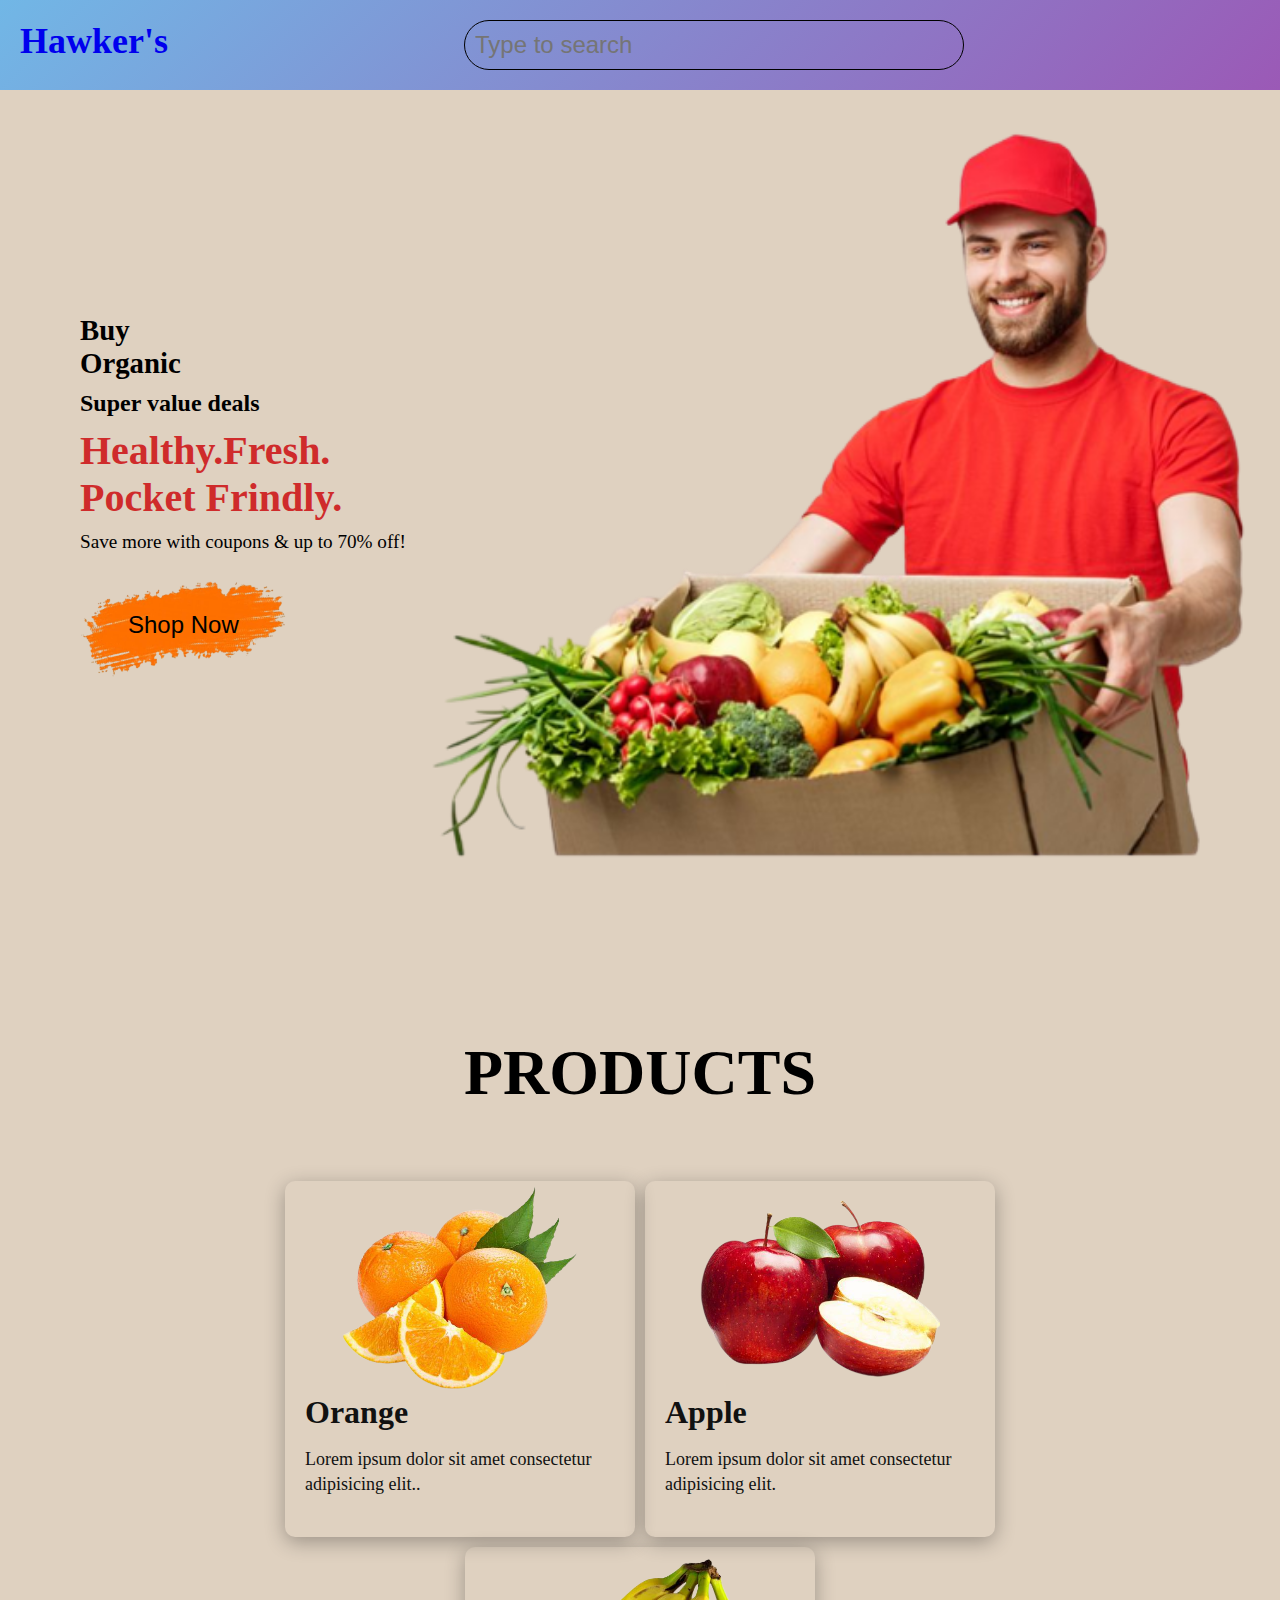
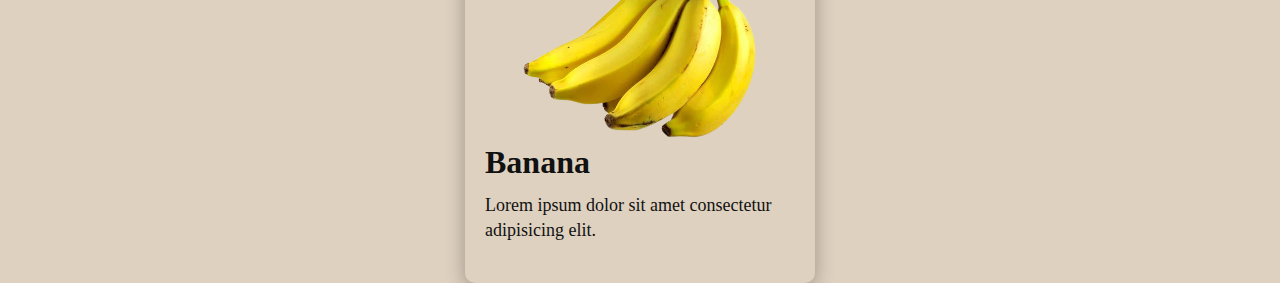
<file: index.html>
<!DOCTYPE html>
<html lang="en">

<head>
    <meta charset="UTF-8">
    <meta http-equiv="X-UA-Compatible" content="IE=edge">
    <meta name="viewport" content="width=device-width, initial-scale=1.0">
    <title>Hawker's</title>
    <link rel="stylesheet" href="style.css">
    <link rel="stylesheet" href="https://cdnjs.cloudflare.com/ajax/libs/font-awesome/6.4.0/css/all.min.css"
        integrity="sha512-iecdLmaskl7CVkqkXNQ/ZH/XLlvWZOJyj7Yy7tcenmpD1ypASozpmT/E0iPtmFIB46ZmdtAc9eNBvH0H/ZpiBw=="
        crossorigin="anonymous" referrerpolicy="no-referrer" />
</head>

<body>
    <header>
        <div class="header">
            <div class="logo"><a href="#">Hawker's</a></div>
            <div class="main">
                <input type="search" placeholder="Type to search">
                <a href="#"><i class="fa-solid fa-magnifying-glass"></i></a>
            </div>
            <div class="login"><a href="./Signup.php"><i class="fa-solid fa-user"></i></a></div>


        </div>
    </header>

    <main>
        <section class="hero">
            <h4> Buy <br>Organic</h4>
            <h2>Super value deals</h2>
            <h1>Healthy.Fresh. <br>Pocket Frindly.</h1>

            <p>Save more with coupons & up to 70% off!</p>
            <button class="shop-btn">
                <img src="./Image/splash.png" alt="">
                <div class="text">Shop Now</div>
            </button>
        </section>
    </main>
    <section class="products-container">
        <div class="container-index">
 <div class="heading">
                <h1>products</h1>
                
            </div>
          
    
            <div class="products">
               
                
               <a href="./Sellar.html"> <div class="product">
                <div class="image">
                    <img src="./Image/f1 (1).png" alt="">
                </div>
                <div class="namePrice">
                    <h3>Orange</h3>
                    
                </div>
                <p>Lorem ipsum dolor sit amet consectetur adipisicing elit..</p>
               
            </div></a>
    
               <a href="./Sellar.html"> <div class="product">
                <div class="image">
                    <img src="./Image/f2.png" alt="">
                </div>
                <div class="namePrice">
                    <h3>Apple</h3>
                   
                </div>
                <p>Lorem ipsum dolor sit amet consectetur adipisicing elit.</p>
              
            </div></a>
    
               <a href="./Sellar.html"> <div class="product">
                <div class="image">
                    <img src="./Image/f3.png" alt="">
                </div>
                <div class="namePrice">
                    <h3>Banana</h3>
                    
                </div>
                <p>Lorem ipsum dolor sit amet consectetur adipisicing elit.</p>
               
            </div></a>
    
              
            </div>
        </div>
        
      
        </div>
    

    </section>






</body>

</html>
</file>
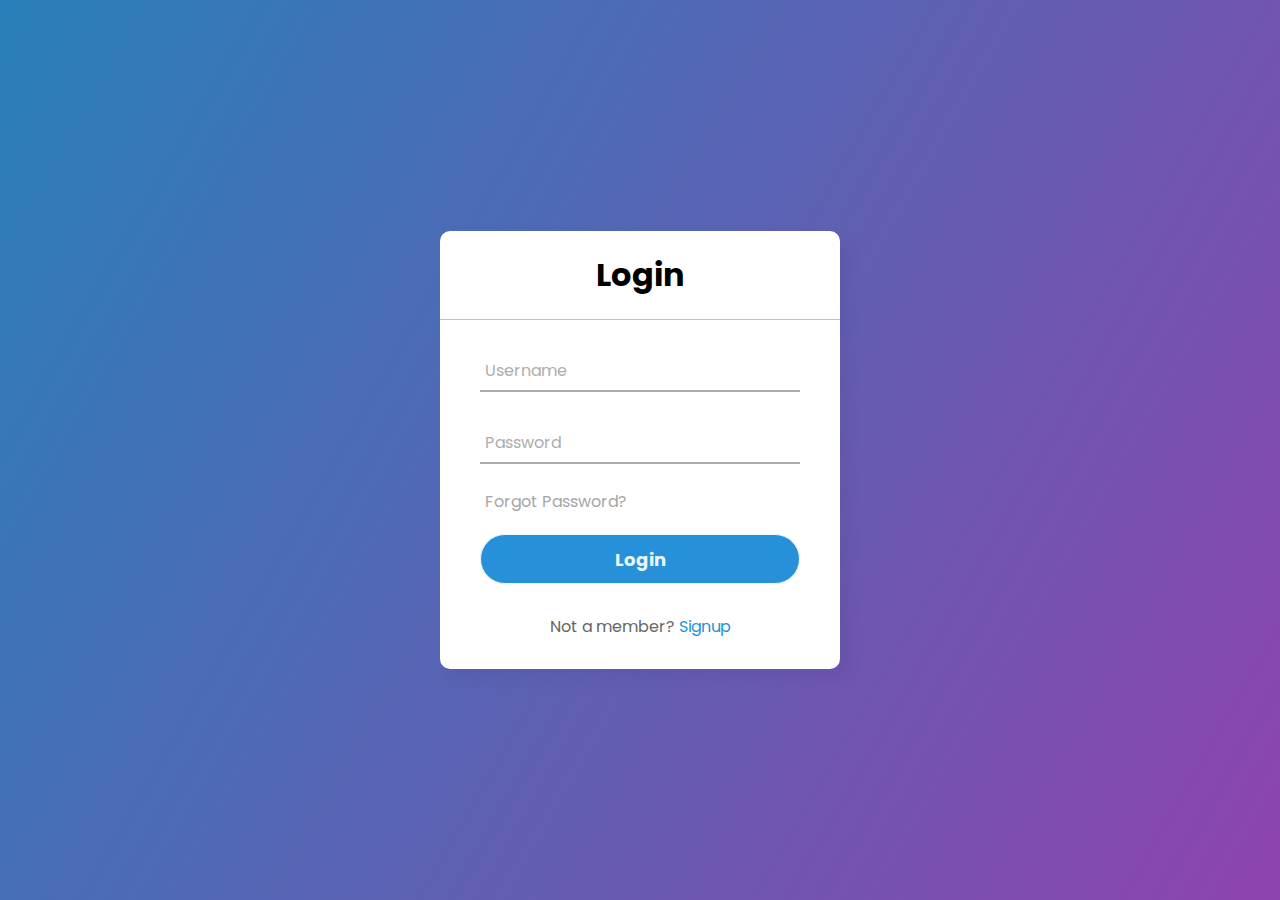
<file: login.html>
<!DOCTYPE html>
<html lang="en" dir="ltr">
  <head>
    <meta charset="utf-8">
    <title>Animated Login Form | CodingNepal</title>
    <style>
        @import url('https://fonts.googleapis.com/css2?family=Noto+Sans:wght@700&family=Poppins:wght@400;500;600&display=swap');
*{
  margin: 0;
  padding: 0;
  box-sizing: border-box;
  font-family: "Poppins", sans-serif;
}
body{
  margin: 0;
  padding: 0;
  background: linear-gradient(120deg,#2980b9, #8e44ad);
  height: 100vh;
  overflow: hidden;
}
.center{
  position: absolute;
  top: 50%;
  left: 50%;
  transform: translate(-50%, -50%);
  width: 400px;
  background: white;
  border-radius: 10px;
  box-shadow: 10px 10px 15px rgba(0,0,0,0.05);
}
.center h1{
  text-align: center;
  padding: 20px 0;
  border-bottom: 1px solid silver;
}
.center form{
  padding: 0 40px;
  box-sizing: border-box;
}
form .txt_field{
  position: relative;
  border-bottom: 2px solid #adadad;
  margin: 30px 0;
}
.txt_field input{
  width: 100%;
  padding: 0 5px;
  height: 40px;
  font-size: 16px;
  border: none;
  background: none;
  outline: none;
}
.txt_field label{
  position: absolute;
  top: 50%;
  left: 5px;
  color: #adadad;
  transform: translateY(-50%);
  font-size: 16px;
  pointer-events: none;
  transition: .5s;
}
.txt_field span::before{
  content: '';
  position: absolute;
  top: 40px;
  left: 0;
  width: 0%;
  height: 2px;
  background: #2691d9;
  transition: .5s;
}
.txt_field input:focus ~ label,
.txt_field input:valid ~ label{
  top: -5px;
  color: #2691d9;
}
.txt_field input:focus ~ span::before,
.txt_field input:valid ~ span::before{
  width: 100%;
}
.pass{
  margin: -5px 0 20px 5px;
  color: #a6a6a6;
  cursor: pointer;
}
.pass:hover{
  text-decoration: underline;
}
input[type="submit"]{
  width: 100%;
  height: 50px;
  border: 1px solid;
  background: #2691d9;
  border-radius: 25px;
  font-size: 18px;
  color: #e9f4fb;
  font-weight: 700;
  cursor: pointer;
  outline: none;
}
input[type="submit"]:hover{
  border-color: #2691d9;
  transition: .5s;
}
.signup_link{
  margin: 30px 0;
  text-align: center;
  font-size: 16px;
  color: #666666;
}
.signup_link a{
  color: #2691d9;
  text-decoration: none;
}
.signup_link a:hover{
  text-decoration: underline;
}

    </style>
  </head>
  <body>
    <div class="center">
      <h1>Login</h1>
      <form method="post">
        <div class="txt_field">
          <input type="text" required>
          <span></span>
          <label>Username</label>
        </div>
        <div class="txt_field">
          <input type="password" required>
          <span></span>
          <label>Password</label>
        </div>
        <div class="pass">Forgot Password?</div>
        <input type="submit" value="Login">
        <div class="signup_link">
          Not a member? <a href="./Signup.php">Signup</a>
        </div>
      </form>
    </div>

  </body>
</html>
</file>
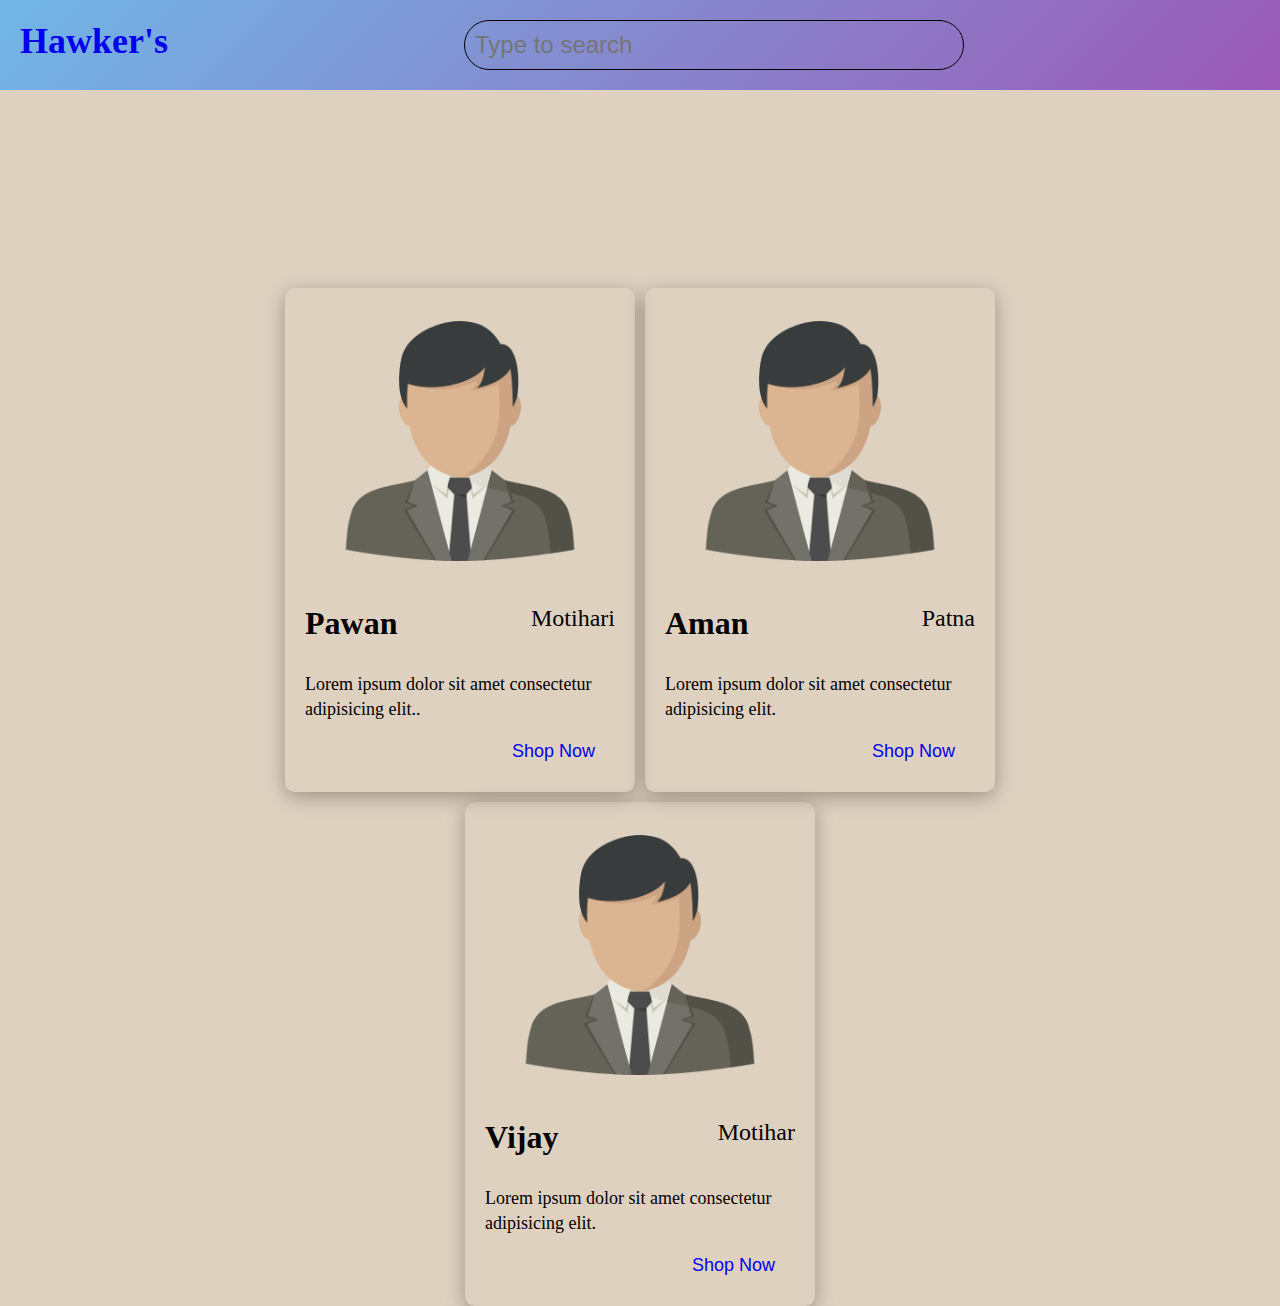
<file: Sellar.html>
<!DOCTYPE html>
<html lang="en">

<head>
    <meta charset="UTF-8">
    <meta http-equiv="X-UA-Compatible" content="IE=edge">
    <meta name="viewport" content="width=device-width, initial-scale=1.0">
    <title>Hawker's</title>
    <link rel="stylesheet" href="style.css">
    <link rel="stylesheet" href="https://cdnjs.cloudflare.com/ajax/libs/font-awesome/6.4.0/css/all.min.css"
        integrity="sha512-iecdLmaskl7CVkqkXNQ/ZH/XLlvWZOJyj7Yy7tcenmpD1ypASozpmT/E0iPtmFIB46ZmdtAc9eNBvH0H/ZpiBw=="
        crossorigin="anonymous" referrerpolicy="no-referrer" />
</head>

<body>
    <header>
        <div class="header">
            <div class="logo"><a href="#">Hawker's</a></div>
            <div class="main">
                <input type="search" placeholder="Type to search">
                <a href="#"><i class="fa-solid fa-magnifying-glass"></i></a>
            </div>
            <div class="login"><a href="./Signup.php"><i class="fa-solid fa-user"></i></a></div>


        </div>
    </header>

   
    <section class="products-container">
        <div class="container-index">        
    
            <div class="products">
               
                
                <div class="product">
                    <div class="image">
                        <img src="./Image/profile.png" alt="">
                    </div>
                    <div class="namePrice">
                        <h3>Pawan</h3>
                        <span>Motihari</span>
                    </div>
                    <p>Lorem ipsum dolor sit amet consectetur adipisicing elit..</p>
                    <div class="stars">
                        <i class="fa-solid fa-star"></i>
                        <i class="fa-solid fa-star"></i>
                        <i class="fa-solid fa-star"></i>
                        <i class="fa-solid fa-star"></i>
                        <i class="fa-regular fa-star"></i>
                    </div>
                    <div class="shop">
                       <a href="./Seller-product.html"> <button> Shop Now </button></a>
                    </div>
                </div>
    
                <div class="product">
                    <div class="image">
                        <img src="./Image/profile.png" alt="">
                    </div>
                    <div class="namePrice">
                        <h3>Aman</h3>
                        <span>Patna</span>
                    </div>
                    <p>Lorem ipsum dolor sit amet consectetur adipisicing elit.</p>
                    <div class="stars">
                        <i class="fa-solid fa-star"></i>
                        <i class="fa-solid fa-star"></i>
                        <i class="fa-solid fa-star"></i>
                        <i class="fa-solid fa-star"></i>
                        <i class="fa-regular fa-star"></i>
                    </div>
                    <div class="shop">
                        <a href="./Seller-product.html"><button> Shop Now </button></a>
                    </div>
                </div>
    
                <div class="product">
                    <div class="image">
                        <img src="./Image/profile.png" alt="">
                    </div>
                    <div class="namePrice">
                        <h3>Vijay</h3>
                        <span>Motihar</span>
                    </div>
                    <p>Lorem ipsum dolor sit amet consectetur adipisicing elit.</p>
                    <div class="stars">
                        <i class="fa-solid fa-star"></i>
                        <i class="fa-solid fa-star"></i>
                        <i class="fa-solid fa-star"></i>
                        <i class="fa-solid fa-star"></i>
                        <i class="fa-solid fa-star"></i>
                    </div>
                    <div class="shop">
                       <a href="./Seller-product.html"> <button> Shop Now </button></a>
                    </div>
                </div>
    
              
            </div>
        </div>
        
      
        </div>
    

    </section>






</body>

</html>
</file>
<file: style.css>
* {
    margin: 0;
    padding: 0;
    box-sizing: border-box;
}

body {
    background-color: rgb(223, 209, 192);
}

.header {
    position: sticky;
    top: 0;
    left: 0;
    z-index: 10;
    display: flex;
    justify-content: space-between;
    justify-items: center;
    text-align: center;
    color: rgb(46, 46, 203);
    font-size: 24px;
    font-weight: bold;
    width: 100%;
    /* height: 100px; */
    background: linear-gradient(135deg, #71b7e6, #9b59b6);

    padding: 20px 0;
}

a {
    text-decoration: none;
}

.logo a {
    text-decoration: none;
    font-size: 36px;
    /* margin-top: 30px; */
    margin-left: 20px;

}

.login {
    margin-right: 20px;
}

.main {
    width: 500px;
    border: 1px solid rgb(0, 0, 0);
    padding: 10px;
    border-radius: 30px;
    display: flex;
}

input {
    background: transparent;
    border: 0;
    outline: 0;
    width: 480px;
    font-size: 24px;
    color: #fff;
}

.content {
    display: flex;
    justify-content: space-between;
    /* height: 100vh; */
    /* align-items: center; */
    margin-top: 150px;
    margin-right: 200px;
}

.img-content {
    /* background: linear-gradient(120deg, #7f4d37, #6a24d5); */
    border-radius: 20px;
    z-index: -1;
}

main .hero {
    background-image: url(./Image/img.png);
    min-height: calc(100vh - 80px);
    width: 100%;
    background-size: contain;
    background-position: right;
    background-repeat: no-repeat;
    padding: 10px 80px;
    display: flex;
    flex-direction: column;
    align-items: flex-start;
    justify-content: center;
    gap: 10px;
}

.hero h4 {
    font-size: 1.8rem;
}

.hero h1 {
    color: rgb(207, 43, 43);
    font-size: 2.5rem;
    /* padding: 10px 0; */
}

.hero p {
    font-size: 1.2rem;
}

.hero .shop-btn {
    display: flex;
    padding: 3rem;
    position: relative;
    z-index: 1;
    cursor: pointer;
    background: transparent;
    border: none;
}

.hero .shop-btn:hover img {
    transform: rotate(6deg) scale(1.1);
}

.hero .shop-btn:hover .text {
    color: #e3e6f3;
    font-weight: bold;
}

.shop-btn img {
    position: absolute;
    inset: 0;
    width: 100%;
    height: 100%;
    z-index: -1;
    transform: rotate(6deg);
    transition: .3s ease;

}

.shop-btn .text {
    background: transparent;
    border: none;
    font-size: 1.5rem;
    transition: .3s ease;
}
.products-container{
    min-height: 100vh;
    display: grid;
    place-content: center;
}
.container-index{
    width: 80vw;
    height:80vh;
    display: flex;
    flex-direction: column;
    
    justify-content: space-around;
}
.heading{
    width: 100%;
    text-align: center;
}
.heading h1{
    font-size: 4em;
    text-transform: uppercase;
   
}
.products{
    width: 100%;
    align-self: center;
    height: 70%;
    display: flex;
    justify-content: center;
    flex-wrap: wrap;
    gap: 10px;
}
.products>a{
    color: #111;
}

.product{
    position: relative;
    /* background-color: var(--sectionBack); */
    width: 350px;
    height: 100%;
    box-shadow: 0 5px 20px rgba(0, 0, 0, .3);
    display: flex;
    flex-direction: column;
    justify-content: space-between;
    padding: 20px 20px 40px;
    border-radius: 10px;
    transition: .3s;
}
.product:hover{
    transform: translateY(-15px);
    box-shadow: 0 5px 10px rgba(0, 0, 0, .2);
}
.image{
    width:100%;
    height: 60%;
    display: grid;
    place-content: center;
}
.image img{
    width: 240px;
}
.namePrice{
    width: 100%;
    display: flex;
    justify-content: space-between;
}
.namePrice h3{
    font-size: 2em;
    text-transform: capitalize;
    
}
.namePrice span{
    font-size: 1.5em;
    color: var(--starColor);
}
.product p{
    font-size: 18px;
    line-height: 25px;
}
.stars svg{
    font-size: 1.3em;
    color: var(--starColor);
}
.shop{
    position: absolute;
    bottom: 20px;
    right: 20px;
}
.shop button{
    padding: 10px 20px;
    border-radius: 7px;
    border: none;
    background-color: var(--textColor);
    color: var(--sectionBack);
    font-size: 18px;
    text-transform: capitalize;
    cursor: pointer;
    transition: .5s;
}
.shop button:hover{
    transform: scale(1.1);
}
/* seller-products */
</file>
